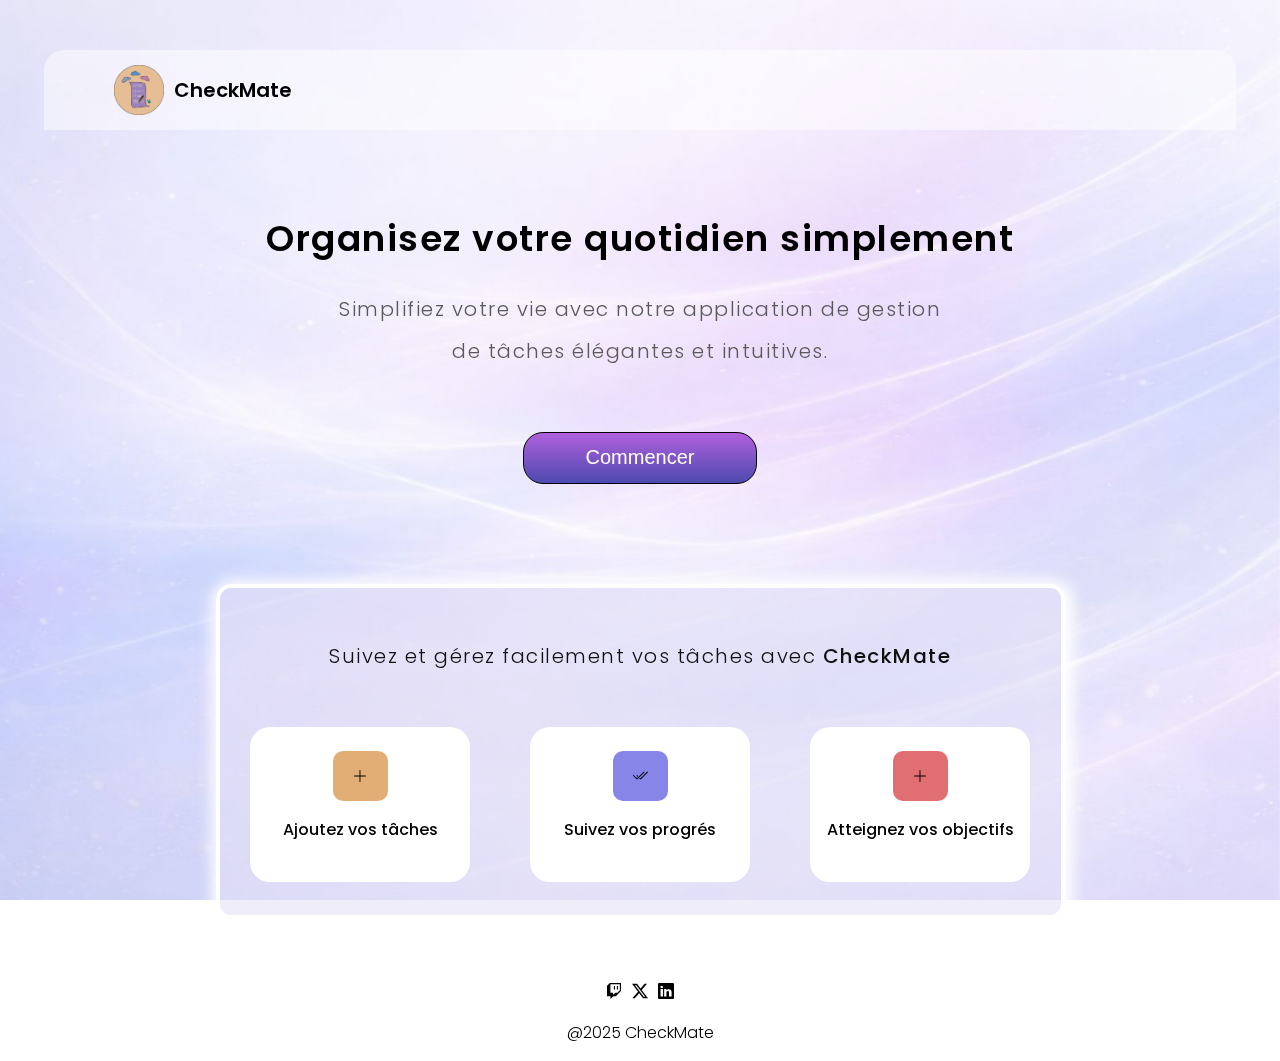
<file: index.html>
<!DOCTYPE html>
<html lang="en">

<head>
    <meta charset="UTF-8">
    <meta name="viewport" content="width=device-width, initial-scale=1.0">
    <link rel="stylesheet" href="style.css">
    <link rel="stylesheet" href="https://cdn.jsdelivr.net/npm/bootstrap-icons@1.13.1/font/bootstrap-icons.min.css">
    <title>CheckMate</title>
</head>

<body>
    <div class="background">
        <img src="images/checkmate-arriéreplan.png" alt="">
    </div>
    <section>
        <header>
            <div class="logo">
                <div><img src="images/checkmate-logo.png" alt=""></div>
                <p>CheckMate</p>
            </div>
        </header>
        <div class="frame">
            <div class="text-accueil">
                <h4>Organisez votre quotidien simplement</h4>
                <p>Simplifiez votre vie avec notre application de gestion</p>
                <p>de tâches élégantes et intuitives.</p>
            </div>
            <div>
                <button id="btn-commencer"><a href="inscription.html">Commencer</a></button>
            </div>
            <div class="box-mail1">
                <div class="box-text-mail">
                    <p id="text-mail1">Suivez et gérez facilement vos tâches avec <a href="">CheckMate</a></p>
                </div>
                <div class="card-mail1">
                    <div class="card">
                        <div class="mini-card1">
                            <i class="bi bi-plus-lg"></i>
                        </div>
                        <p>Ajoutez vos tâches</p>
                    </div>
                    <div class="card">
                        <div class="mini-card0">
                            <i class="bi bi-check2-all"></i>
                        </div>
                        <p>Suivez vos progrés</p>
                    </div>
                    <div class="card">
                        <div class="mini-card">
                            <i class="bi bi-plus-lg"></i>
                        </div>
                        <p>Atteignez vos objectifs</p>
                    </div>
                </div>
            </div>
        </div>
        <footer>
            <div class="icons">
                <i class="bi bi-twitch"></i>
                <i class="bi bi-twitter-x"></i>
                <i class="bi bi-linkedin"></i>
            </div>
            <p>@2025 CheckMate</p>
        </footer>
    </section>

    <script src="main.js"></script>
</body>

</html>
</file>
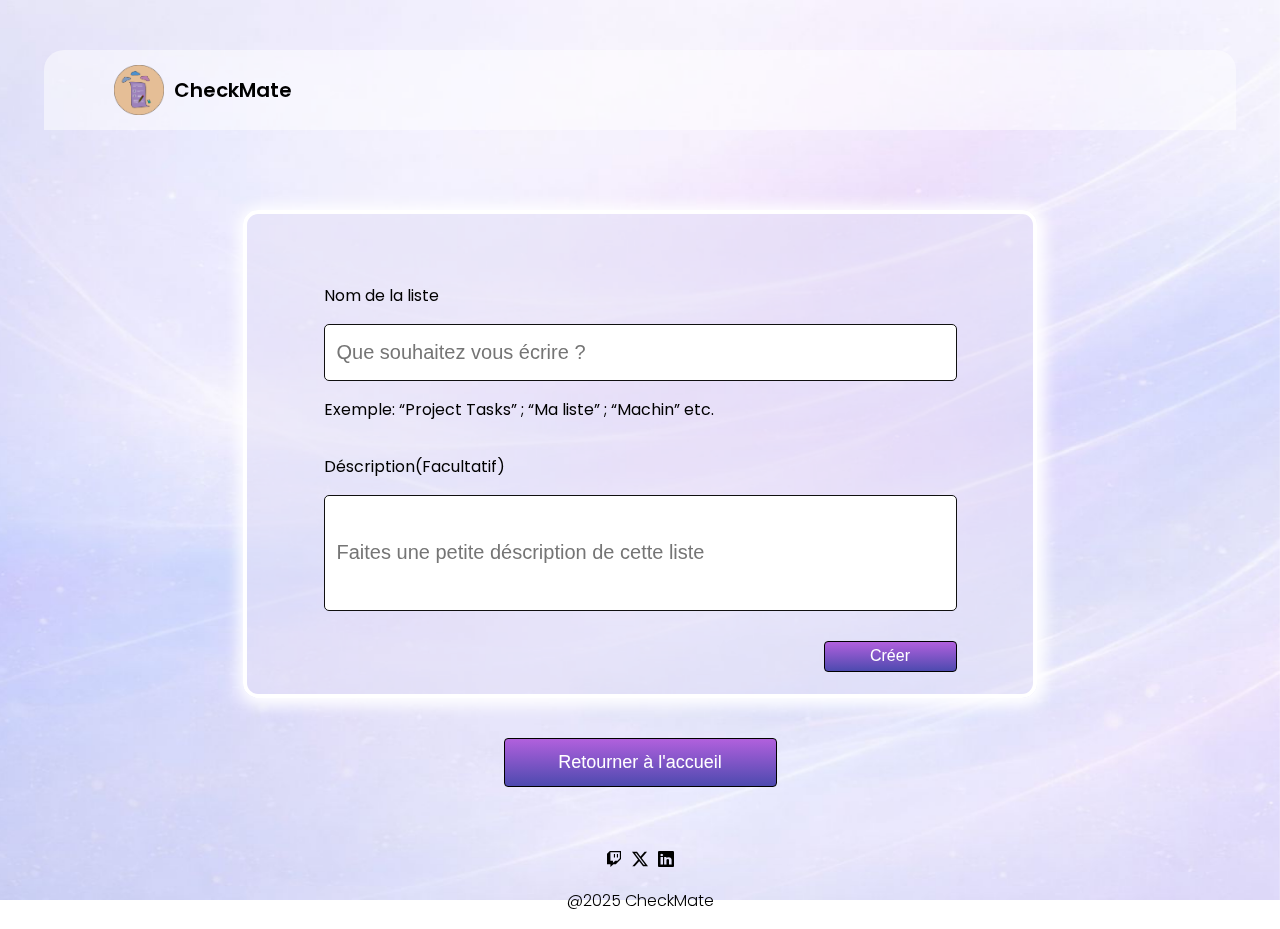
<file: ajout.html>
<!DOCTYPE html>
<html lang="en">

<head>
    <meta charset="UTF-8">
    <meta name="viewport" content="width=device-width, initial-scale=1.0">
    <link rel="stylesheet" href="style.css">
    <link rel="stylesheet" href="https://cdn.jsdelivr.net/npm/bootstrap-icons@1.13.1/font/bootstrap-icons.min.css">
    <title>CheckMate</title>
</head>

<body>
    <div class="background">
        <img src="images/checkmate-arriéreplan.png" alt="">
    </div>
    <section>
        <header>
            <div class="logo">
                <div><img src="images/checkmate-logo.png" alt=""></div>
                <p>CheckMate</p>
            </div>
        </header>
        <div class="frame">
            <div class="box-mail3">
                <div class="box-mail3-1">
                    <p>Nom de la liste</p>
                     <input type="question" placeholder="Que souhaitez vous écrire ?">
                    <p>Exemple: “Project Tasks” ; “Ma liste” ;  “Machin” etc.</p>
                </div>
                <div class="box-mail3-2">
                    <p>Déscription(Facultatif)</p>
                     <input type="text" placeholder="Faites une petite déscription de cette liste">
                </div>
                 <div>
                <button id="btn-enregistrer"><a href="taches.html">Créer</a></button>
            </div>
            </div>
             <div>
                <button id="btn-retour"><a href="commencer.html">Retourner à l'accueil</a></button>
            </div>
        </div>
        <footer>
            <div class="icons">
                <i class="bi bi-twitch"></i>
                <i class="bi bi-twitter-x"></i>
                <i class="bi bi-linkedin"></i>
            </div>
                <p>@2025 CheckMate</p>
        </footer>
    </section>

    <script src="main.js"></script>
</body>

</html>
</file>
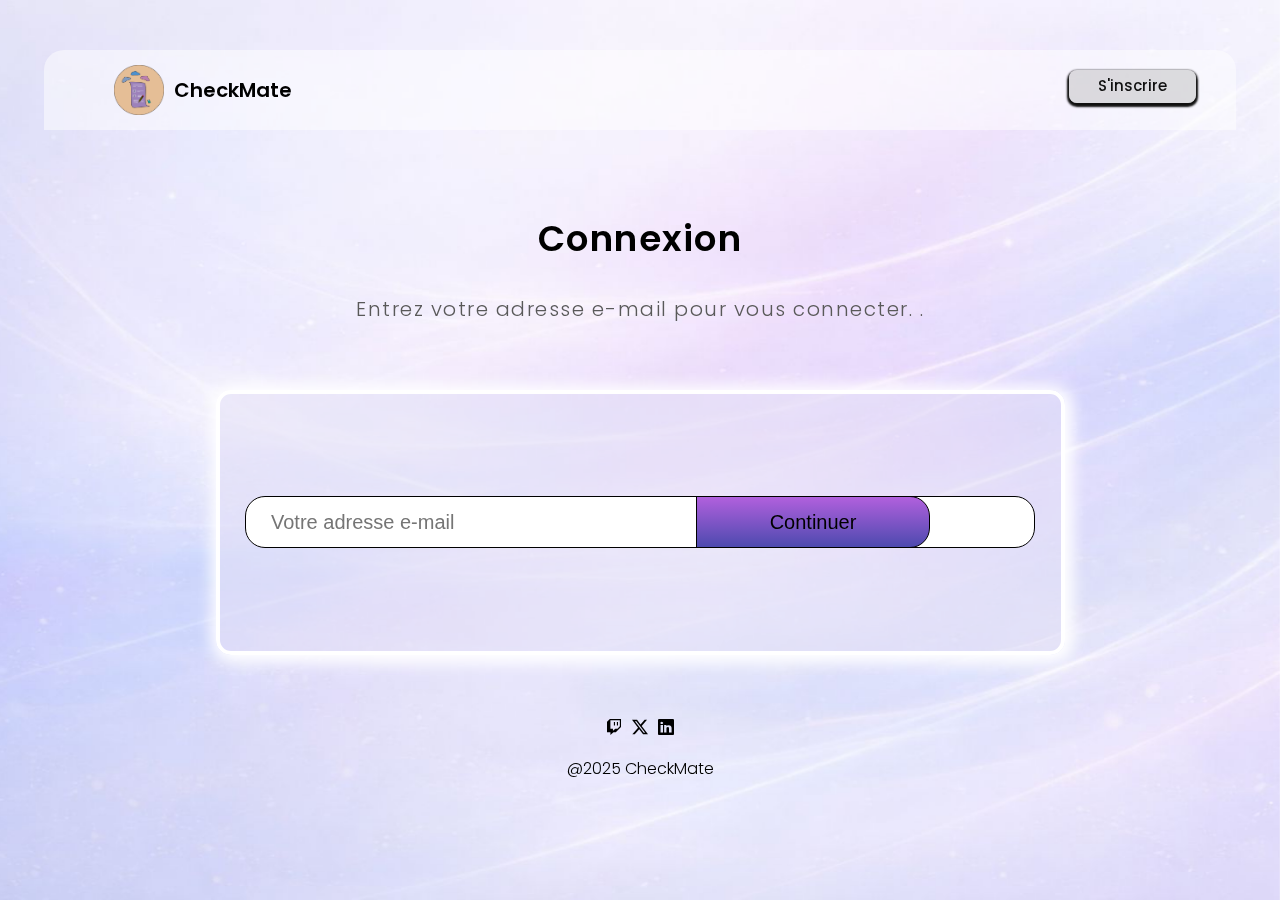
<file: connexion.html>
<!DOCTYPE html>
<html lang="en">

<head>
    <meta charset="UTF-8">
    <meta name="viewport" content="width=device-width, initial-scale=1.0">
    <link rel="stylesheet" href="style.css">
    <link rel="stylesheet" href="https://cdn.jsdelivr.net/npm/bootstrap-icons@1.13.1/font/bootstrap-icons.min.css">
    <title>CheckMate</title>
</head>

<body>
    <div class="background">
        <img src="images/checkmate-arriéreplan.png" alt="">
    </div>
    <section>
        <header>
            <div class="logo">
                <div><img src="images/checkmate-logo.png" alt=""></div>
                <p>CheckMate</p>
            </div>
            <div class="button">
                <a href="inscription.html">S'inscrire</a>
            </div>
        </header>
        <div class="frame">
            <div class="text-accueil">
                <h4>Connexion</h4>
                <p>Entrez votre adresse e-mail pour vous connecter. .</p>
            </div>
            <div class="box-mail">
                    <input type="email" placeholder="Votre adresse e-mail">
                    <button id="btn-valider-inscription">Continuer</button>
            </div>
        </div>
        <footer>
            <div class="icons">
                <i class="bi bi-twitch"></i>
                <i class="bi bi-twitter-x"></i>
                <i class="bi bi-linkedin"></i>
            </div>
                <p>@2025 CheckMate</p>
        </footer>
    </section>

    <script src="main.js"></script>
</body>

</html>
</file>
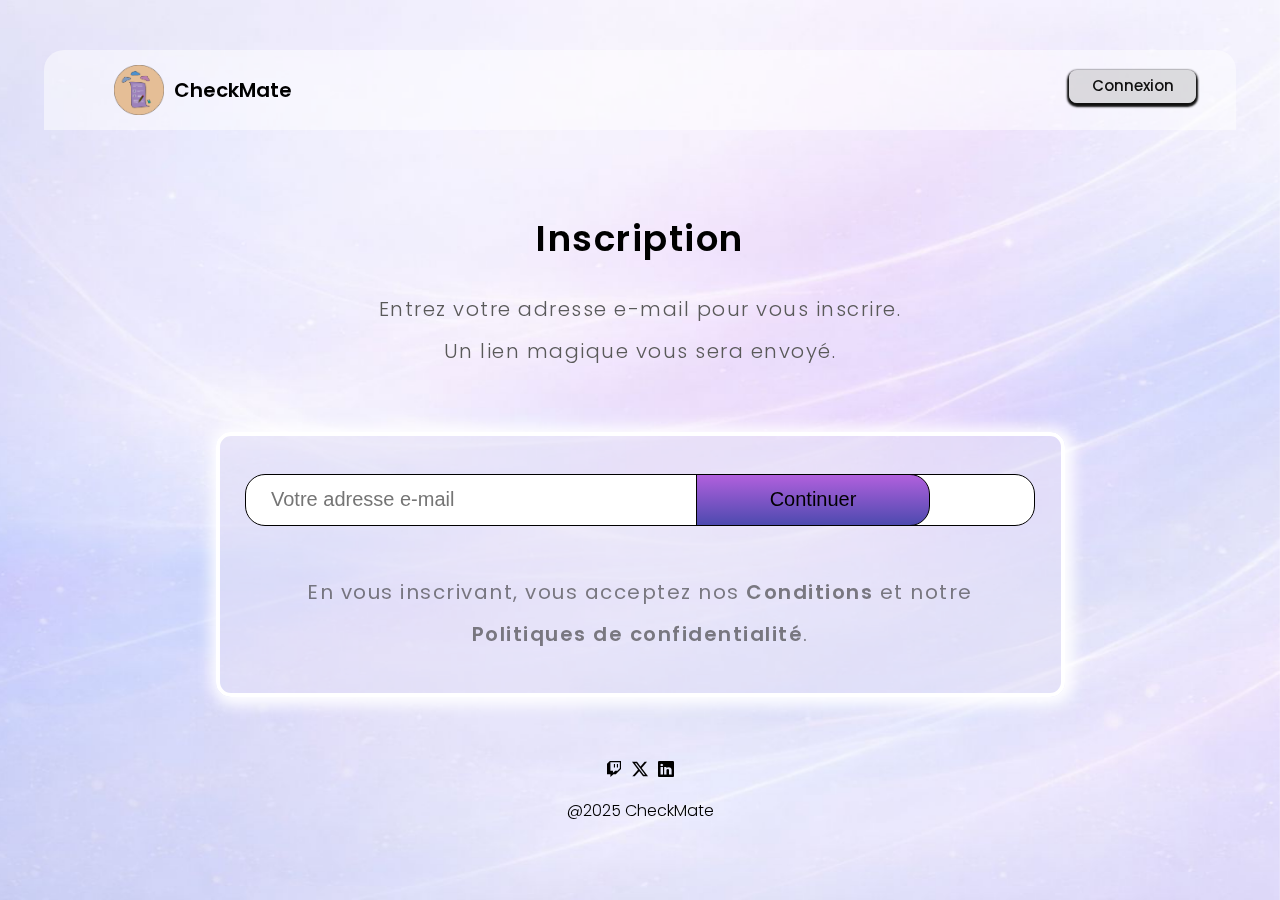
<file: inscription.html>
<!DOCTYPE html>
<html lang="en">

<head>
    <meta charset="UTF-8">
    <meta name="viewport" content="width=device-width, initial-scale=1.0">
    <link rel="stylesheet" href="style.css">
    <link rel="stylesheet" href="https://cdn.jsdelivr.net/npm/bootstrap-icons@1.13.1/font/bootstrap-icons.min.css">
    <title>CheckMate</title>
</head>

<body>
    <div class="background">
        <img src="images/checkmate-arriéreplan.png" alt="">
    </div>
    <section>
        <header>
            <div class="logo">
                <div><img src="images/checkmate-logo.png" alt=""></div>
                <p>CheckMate</p>
            </div>
            <div class="button">
                <a href="connexion.html">Connexion</a>
            </div>
        </header>
        <div class="frame">
            <div class="text-accueil">
                <h4>Inscription</h4>
                <p>Entrez votre adresse e-mail pour vous inscrire.</p>
                <p>Un lien magique vous sera envoyé.</p>
            </div>
            <div class="box-mail">
                <div>
                    <input type="email" placeholder="Votre adresse e-mail">
                    <button id="btn-valider-inscription">Continuer</button>
                </div>
                <div class="box-text-mail">
                <p id="text-mail">En vous inscrivant, vous acceptez nos <a href="">Conditions</a> et notre</p>
                <p id="text-mail"><a href="">Politiques de confidentialité</a>.</p>
                </div>
            </div>
        </div>
        <footer>
            <div class="icons">
                <i class="bi bi-twitch"></i>
                <i class="bi bi-twitter-x"></i>
                <i class="bi bi-linkedin"></i>
            </div>
                <p>@2025 CheckMate</p>
        </footer>
    </section>

    <script src="main.js"></script>
</body>

</html>
</file>
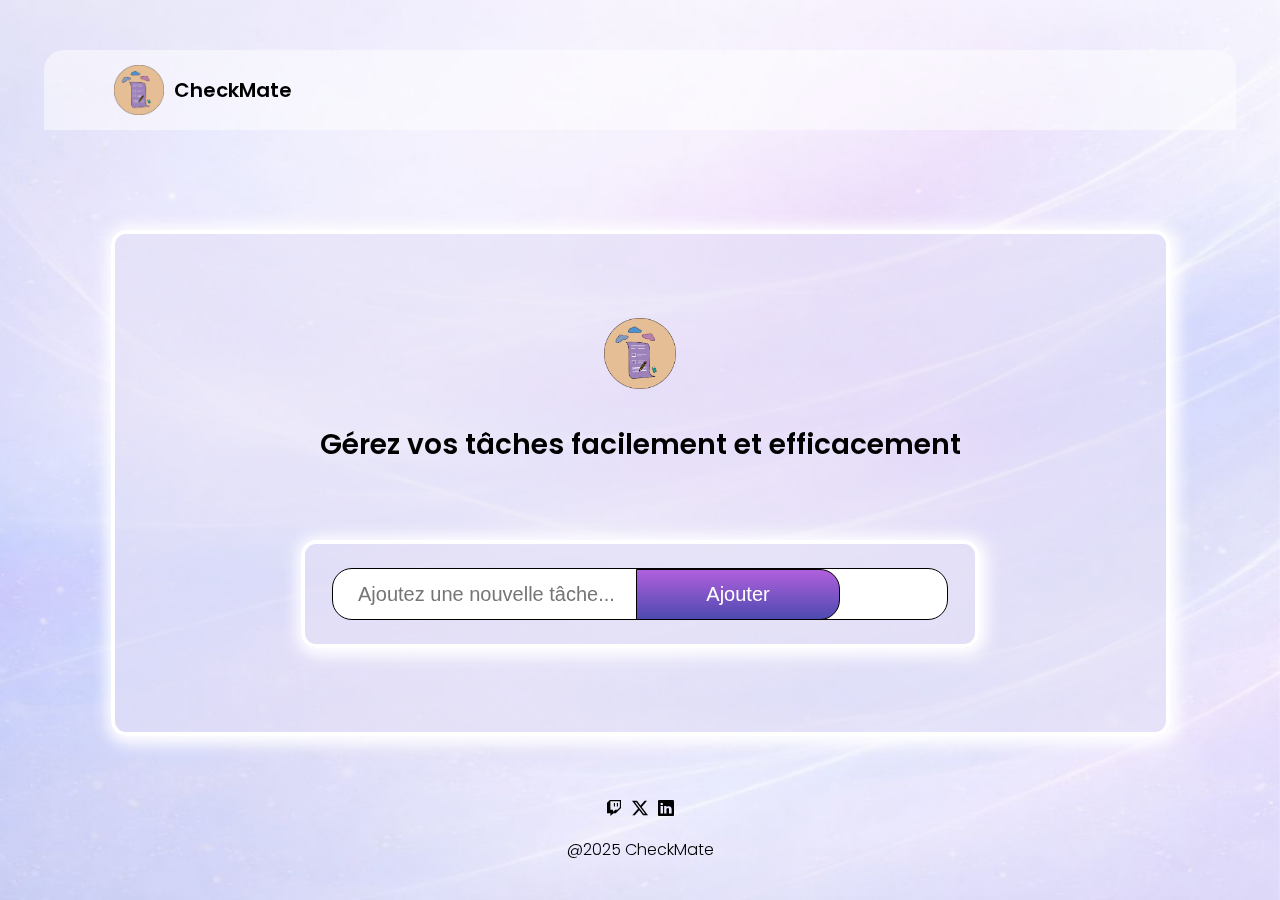
<file: taches.html>
<!DOCTYPE html>
<html lang="en">

<head>
    <meta charset="UTF-8">
    <meta name="viewport" content="width=device-width, initial-scale=1.0">
    <link rel="stylesheet" href="style.css">
    <link rel="stylesheet" href="https://cdn.jsdelivr.net/npm/bootstrap-icons@1.13.1/font/bootstrap-icons.min.css">
    <title>CheckMate</title>
</head>

<body>
    <div class="background">
        <img src="images/checkmate-arriéreplan.png" alt="">
    </div>
    <section>
        <header>
            <div class="logo">
                <div><img src="images/checkmate-logo.png" alt=""></div>
                <p>CheckMate</p>
            </div>
        </header>
        <div class="frame">
            <div class="box-mail2">
                <div class="taches">
                    <div id="logo1">
                        <div><img src="images/checkmate-logo.png" alt=""></div>
                    </div>
                    <div class="text-accueil2">
                        <p>Gérez vos tâches facilement et efficacement</p>
                    </div>
                    <div>
                        <ul id="liste-taches"></ul>
                    </div>
                    <div class="box-mail2-1">
                        <input type="text" placeholder="Ajoutez une nouvelle tâche...">
                        <button id="btn-ajouter"><a href="ajout.html">Ajouter</a></button>
                    </div>
                </div>
            </div>
        </div>
        <footer>
            <div class="icons">
                <i class="bi bi-twitch"></i>
                <i class="bi bi-twitter-x"></i>
                <i class="bi bi-linkedin"></i>
            </div>
            <p>@2025 CheckMate</p>
        </footer>
    </section>

    <script src="main.js"></script>
</body>

</html>
</file>
<file: style.css>
body {
    margin: 0;
    font-family: 'Poppins', sans-serif;
}

.background {
    position: fixed;
    inset: 0;
    z-index: -1;
}

.background img {
    width: 100%;
    height: 100%;
    object-fit: cover;
}

section {
    display: flex;
    flex-direction: column;
    justify-content: center;
    align-items: center;
    margin-top: 50px;
}

header {
    background-color: rgba(255, 255, 255, 0.489);
    width: 1152px;
    height: 60px;
    display: flex;
    flex-direction: row;
    justify-content: space-between;
    border-top-left-radius: 20px;
    border-top-right-radius: 20px;
    padding: 20px 20px 0 20px;
}

.frame {
    display: flex;
    flex-direction: column;
    justify-content: center;
    align-items: center;
}

.logo {
    display: flex;
    flex-direction: row;
    gap: 60px;
    position: relative;
    bottom: 5px;
}

.logo img {
    width: 50px;
    position: relative;
    left: 50px;
}

.logo p {
    font-size: 20px;
    font-weight: 600;
    position: relative;
    bottom: 10px;
}

.button {
    background-color: #c3c3c38d;
    width: 127px;
    height: 31px;
    border-radius: 8px;
    padding-top: 2px;
    box-shadow: 0 2px 2px 2px #101010;
    position: relative;
    right: 20px;
}

.button a {
    display: flex;
    flex-direction: row;
    justify-content: center;
    font-size: 15px;
    text-decoration: none;
    color: #101010;
    font-weight: 500;
    padding: 2px;
}

.button :hover {
    background-color: #9b9b9bbd;
    padding: 5px 0;
    border-radius: 8px;
    position: relative;
    bottom: 2px;
    color: rgb(98, 49, 144);
}

.text-accueil {
    display: flex;
    flex-direction: column;
    justify-content: center;
    align-items: center;
    letter-spacing: 1.5px;
    line-height: 2px;
    margin: 60px 0;
}

.text-accueil p {
    color: #595959;
    font-size: 20px;
    font-weight: 300;
}

.text-accueil h4 {
    font-size: 36px;
    font-weight: 600;
}

.box-mail {
    background-color: #e3dff690;
    height: 257px;
    width: 841px;
    border: solid 4px #ffff;
    border-radius: 15px;
    display: flex;
    flex-direction: column;
    justify-content: center;
    align-items: center;
    box-shadow: #ffff 2px 2px 15px 6px;
    gap: 30px;
}

.box-mail input {
    text-decoration: none;
    width: 761px;
    height: 48px;
    border-radius: 20px;
    border: solid 0.5px;
    font-size: 20px;
    font-weight: 500;
    padding-left: 25px;
}

#btn-valider-inscription {
    width: 234px;
    height: 52px;
    border: solid 0.5px;
    border-radius: 0 20px 20px 0px;
    background: linear-gradient(180deg, #B160DD, #4D4AAF);
    font-weight: 500;
    font-size: 20px;
    position: absolute;
    right: 350px;
    cursor: pointer;
}

#btn-valider-inscription a {
    text-decoration: none;
    color: #ffff;
}

#btn-valider-inscription:hover {
    background: linear-gradient(180deg, #A31E20, #7D27AB);
    width: 234px;
    height: 52px;
    border: solid 0.5px;
    border-radius: 0 20px 20px 0px;
}

.box-text-mail {
    display: flex;
    flex-direction: column;
    justify-content: center;
    align-items: center;
    margin-top: 15px;
}

#text-mail {
    line-height: 2px;
    color: #2e2e2e98;
    font-size: 20px;
    letter-spacing: 1.5px;
}

#text-mail a {
    text-decoration: none;
    color: #2e2e2e98;
    font-weight: 600;
}

.icons {
    display: flex;
    flex-direction: row;
    gap: 10px;
}

footer {
    display: flex;
    flex-direction: column;
    align-items: center;
    justify-content: center;
    margin-top: 60px;
    font-weight: 300;
}

.box-mail1 {
    background-color: #e3dff690;
    height: 327px;
    width: 841px;
    border: solid 4px #ffff;
    border-radius: 15px;
    display: flex;
    flex-direction: column;
    justify-content: center;
    align-items: center;
    box-shadow: #ffff 2px 2px 15px 6px;
    margin-top: 100px;
}


#btn-commencer {
    display: flex;
    flex-direction: column;
    justify-content: center;
    align-items: center;
    width: 234px;
    height: 52px;
    border: solid 0.5px;
    border-radius: 20px;
    background: linear-gradient(180deg, #B160DD, #4D4AAF);
    font-weight: 500;
    font-size: 20px;
    cursor: pointer;
}

#btn-commencer a {
    text-decoration: none;
    color: #ffff;
}

#btn-commencer:hover {
    background: linear-gradient(180deg, #A31E20, #7D27AB);
    width: 234px;
    height: 52px;
    border: solid 0.5px;
    border-radius: 20px;
}

#text-mail1 {
    line-height: 2px;
    color: #101010;
    font-size: 20px;
    letter-spacing: 1.5px;
    font-weight: 300;
    margin-bottom: 30px;
}

#text-mail1 a {
    text-decoration: none;
    color: #101010;
    font-weight: 500;
}

.card-mail1 {
    display: flex;
    flex-direction: row;
    justify-content: space-between;
    gap: 60px;
    font-weight: 500;
    margin-top: 40px;
}

.card {
    display: flex;
    flex-direction: column;
    justify-content: center;
    align-items: center;
    background-color: #ffff;
    width: 220px;
    height: 155px;
    border-radius: 20px;
}

.mini-card {
    display: flex;
    flex-direction: row;
    justify-content: center;
    align-items: center;
    background-color: #E16E70;
    border-radius: 10px;
    width: 55px;
    height: 50px;
}

.mini-card0 {
    display: flex;
    flex-direction: row;
    justify-content: center;
    align-items: center;
    background-color: #8885E9;
    border-radius: 10px;
    width: 55px;
    height: 50px;
}

.mini-card1 {
    display: flex;
    flex-direction: row;
    justify-content: center;
    align-items: center;
    background-color: #E3AD76;
    border-radius: 10px;
    width: 55px;
    height: 50px;
}

.taches {
    display: flex;
    flex-direction: column;
    justify-content: space-between;
    align-items: center;
   
}

.text-accueil2 {
    font-size: 28px;
    font-weight: 600;
}

.box-mail2 {
    background-color: #e3dff690;
    height: 498px;
    width: 1051px;
    border: solid 4px #ffff;
    border-radius: 15px;
    display: flex;
    flex-direction: row;
    justify-content: center;
    align-items: center;
    box-shadow: #ffff 2px 2px 15px 6px;
    margin-top: 100px;
    gap: 120px;
}

.box-mail2-1 {
    background-color: #e3dff690;
    height: 100px;
    width: 670px;
    border: solid 4px #ffff;
    border-radius: 15px;
    display: flex;
    flex-direction: row;
    justify-content: center;
    align-items: center;
    box-shadow: #ffff 2px 2px 15px 6px;
    margin-top: 30px;
}

.box-mail2-1 input {
    text-decoration: none;
    width: 587px;
    height: 48px;
    border-radius: 20px;
    border: solid 0.5px;
    font-size: 20px;
    font-weight: 500;
    padding-left: 25px;
}

#btn-ajouter {
    width: 204px;
    height: 51px;
    border: solid 0.5px;
    border-radius: 0 20px 20px 0px;
    background: linear-gradient(180deg, #B160DD, #4D4AAF);
    font-weight: 500;
    font-size: 20px;
    position: absolute;
    right: 440px;
    cursor: pointer;
}

#btn-ajouter a {
    text-decoration: none;
    color: #ffff;
}

#btn-ajouter:hover {
    background: linear-gradient(180deg, #A31E20, #7D27AB);
    width: 204px;
    height: 51px;
    border: solid 0.5px;
    border-radius: 0 20px 20px 0px;
}

#logo1 img{
    width: 72px;
    object-fit: cover;
}

.box-mail3 {
    background-color: #e3dff690;
    height: 480px;
    width: 786px;
    border: solid 4px #ffff;
    border-radius: 15px;
    display: flex;
    flex-direction: column;
    justify-content: center;
    align-items: center;
    box-shadow: #ffff 2px 2px 15px 6px;
    margin-top: 80px;
}

.box-mail3 input::placeholder{
    position: relative;
    left: 10px;
}

.box-mail3-1 input{
    width: 627px;
    height: 53px;
    border-radius: 5px;
    border: solid #101010 0.5px;
    background-color: #ffff;
    color: #000000b0 ;
    font-size: 20px;
    font-weight: 500;
}

.box-mail3-2 input{
    width: 627px;
    height: 112px;
     border-radius: 5px;
    border: solid #101010 0.2px;
    background-color: #ffff;
    color: #000000b0 ;
    font-size: 20px;
    font-weight: 500;
}

#btn-enregistrer {
    width: 133px;
    height: 31px;
    border: solid 0.5px;
    border-radius: 4px;
    background: linear-gradient(180deg, #B160DD, #4D4AAF);
    font-weight: 500;
    font-size: 16px;
    cursor: pointer;
    position: relative;
    top: 30px;
    left: 250px;
}

#btn-enregistrer a {
    text-decoration: none;
    color: #ffff;
}

#btn-retour{
    width: 273px;
    height: 49px;
    border: solid 0.5px;
    border-radius: 4px;
    background: linear-gradient(180deg, #B160DD, #4D4AAF);
    font-weight: 500;
    font-size: 18px;
    cursor: pointer;
    margin-top: 40px;
}

#btn-retour a {
    text-decoration: none;
    color: #ffff;
}

#btn-enregistrer:hover {
    background: linear-gradient(180deg, #A31E20, #7D27AB);
    width: 133px;
    height: 32px;
    border: solid 0.5px;
    border-radius: 0 20px 20px 0px;
}


#btn-retour:hover {
    background: linear-gradient(180deg, #A31E20, #7D27AB);
    width: 273px;
    height: 50px;
    border: solid 0.5px;
    border-radius: 0 20px 20px 0px;
}





@font-face {
    font-family: 'Poppins';
    src: url(poppins_family/Poppins-Medium.ttf) format('truetype');
    font-weight: 500;
    font-style: normal;
}

@font-face {
    font-family: 'Poppins';
    src: url(poppins_family/Poppins-SemiBold.ttf) format('truetype');
    font-weight: 600;
    font-style: normal;
}

@font-face {
    font-family: 'Poppins';
    src: url(poppins_family/Poppins-Black.ttf) format('truetype');
    font-weight: 900;
    font-style: normal;
}

@font-face {
    font-family: 'Poppins';
    src: url(poppins_family/Poppins-Bold.ttf) format('truetype');
    font-weight: 700;
    font-style: normal;
}

@font-face {
    font-family: 'Poppins';
    src: url(poppins_family/Poppins-ExtraBold.ttf) format('truetype');
    font-weight: 800;
    font-style: normal;
}

@font-face {
    font-family: 'Poppins';
    src: url(poppins_family/Poppins-Regular.ttf) format('truetype');
    font-weight: 400;
    font-style: normal;
}

@font-face {
    font-family: 'Poppins';
    src: url(poppins_family/Poppins-Light.ttf) format('truetype');
    font-weight: 300;
    font-style: normal;
}
</file>
